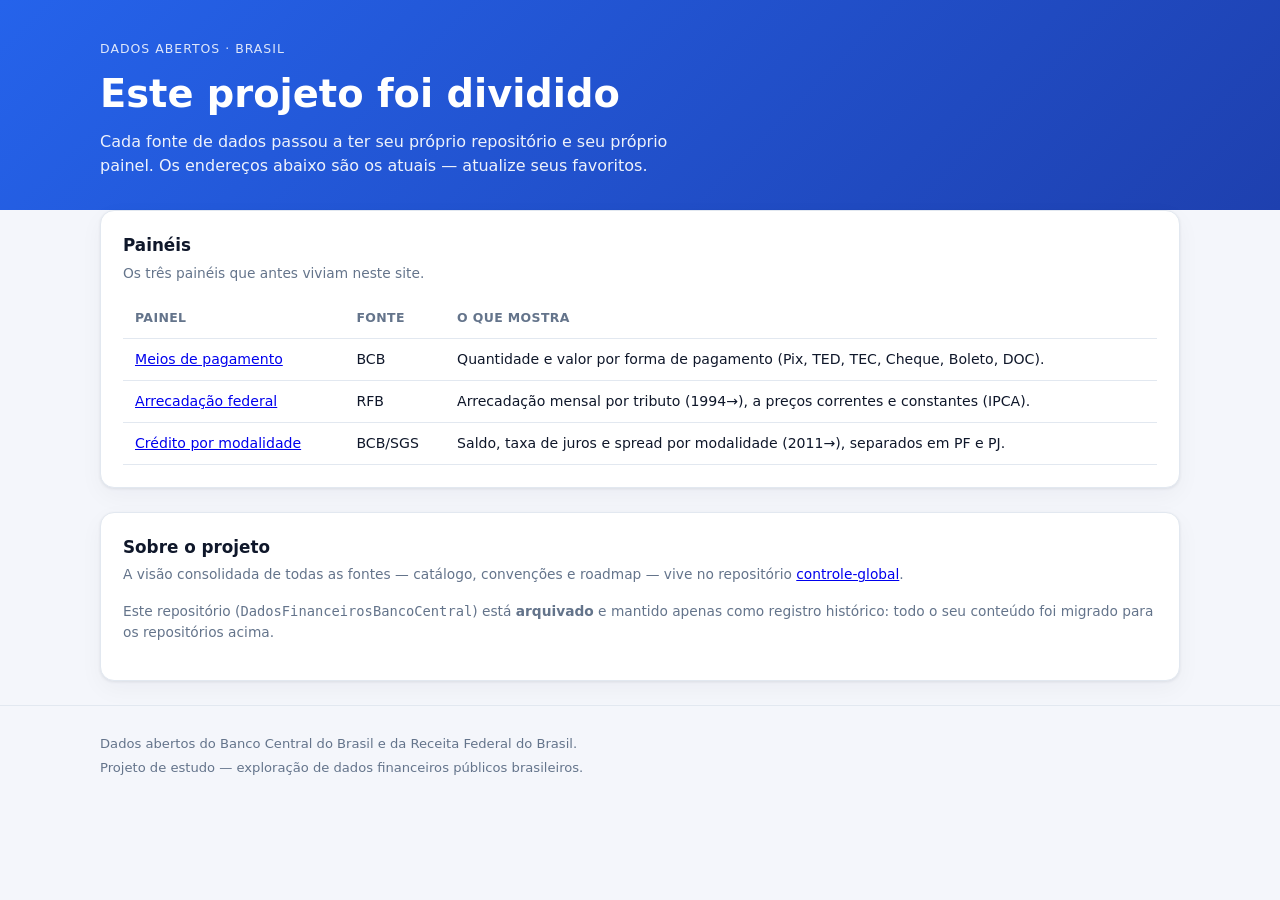
<file: docs/index.html>
<!DOCTYPE html>
<html lang="pt-BR">
<head>
  <meta charset="UTF-8" />
  <meta name="viewport" content="width=device-width, initial-scale=1.0" />
  <title>Dados Financeiros Abertos — os painéis mudaram de endereço</title>
  <link rel="stylesheet" href="css/estilo.css" />
</head>
<body>
  <header class="cabecalho">
    <div class="conteiner">
      <p class="sobrelinha">Dados Abertos · Brasil</p>
      <h1>Este projeto foi dividido</h1>
      <p class="subtitulo">
        Cada fonte de dados passou a ter seu próprio repositório e seu próprio painel.
        Os endereços abaixo são os atuais — atualize seus favoritos.
      </p>
    </div>
  </header>

  <main class="conteiner">
    <section class="cartao">
      <h2>Painéis</h2>
      <p class="cartao-desc">Os três painéis que antes viviam neste site.</p>
      <div class="tabela-wrap">
        <table class="tabela">
          <thead>
            <tr>
              <th>Painel</th>
              <th>Fonte</th>
              <th>O que mostra</th>
            </tr>
          </thead>
          <tbody>
            <tr>
              <td><a href="https://gfvdata-web.github.io/fonte-meios-pagamento/">Meios de pagamento</a></td>
              <td>BCB</td>
              <td>Quantidade e valor por forma de pagamento (Pix, TED, TEC, Cheque, Boleto, DOC).</td>
            </tr>
            <tr>
              <td><a href="https://gfvdata-web.github.io/fonte-arrecadacao-federal/">Arrecadação federal</a></td>
              <td>RFB</td>
              <td>Arrecadação mensal por tributo (1994→), a preços correntes e constantes (IPCA).</td>
            </tr>
            <tr>
              <td><a href="https://gfvdata-web.github.io/fonte-credito-modalidade/">Crédito por modalidade</a></td>
              <td>BCB/SGS</td>
              <td>Saldo, taxa de juros e spread por modalidade (2011→), separados em PF e PJ.</td>
            </tr>
          </tbody>
        </table>
      </div>
    </section>

    <section class="cartao">
      <h2>Sobre o projeto</h2>
      <p class="cartao-desc">
        A visão consolidada de todas as fontes — catálogo, convenções e roadmap — vive no
        repositório <a href="https://github.com/gfvdata-web/controle-global">controle-global</a>.
      </p>
      <p class="cartao-desc">
        Este repositório (<code>DadosFinanceirosBancoCentral</code>) está <strong>arquivado</strong>
        e mantido apenas como registro histórico: todo o seu conteúdo foi migrado para os
        repositórios acima.
      </p>
    </section>
  </main>

  <footer class="rodape">
    <div class="conteiner">
      <p>Dados abertos do Banco Central do Brasil e da Receita Federal do Brasil.</p>
      <p class="rodape-obs">Projeto de estudo — exploração de dados financeiros públicos brasileiros.</p>
    </div>
  </footer>
</body>
</html>
</file>
<file: docs/css/estilo.css>
/* ===== Painéis de dados financeiros abertos — Etapa 6 =====
   Folha compartilhada por todas as páginas (index.html, arrecadacao-federal.html). */
:root {
  --bg: #f4f6fb;
  --superficie: #ffffff;
  --borda: #e2e8f0;
  --texto: #0f172a;
  --texto-suave: #64748b;
  --acento: #2563eb;
  --acento-suave: #dbeafe;
  --positivo: #059669;
  --negativo: #dc2626;
  --sombra: 0 1px 3px rgba(15, 23, 42, .08), 0 8px 24px rgba(15, 23, 42, .04);
  --raio: 14px;

  /* Paleta categórica das formas de pagamento */
  --c-pix: #0ea5a4;
  --c-ted: #2563eb;
  --c-boleto: #f59e0b;
  --c-cheque: #8b5cf6;
  --c-tec: #ec4899;
  --c-doc: #94a3b8;
}

@media (prefers-color-scheme: dark) {
  :root {
    --bg: #0b1120;
    --superficie: #131c31;
    --borda: #24304a;
    --texto: #e8edf7;
    --texto-suave: #93a1bd;
    --acento: #60a5fa;
    --acento-suave: #1e3a5f;
    --sombra: 0 1px 3px rgba(0, 0, 0, .3), 0 8px 24px rgba(0, 0, 0, .25);
  }
}

* { box-sizing: border-box; }

body {
  margin: 0;
  font-family: system-ui, -apple-system, "Segoe UI", Roboto, Helvetica, Arial, sans-serif;
  background: var(--bg);
  color: var(--texto);
  line-height: 1.5;
}

.conteiner { width: 100%; max-width: 1120px; margin: 0 auto; padding: 0 20px; }

/* Cabeçalho */
.cabecalho {
  background: linear-gradient(135deg, var(--acento), #1e40af);
  color: #fff;
  padding: 40px 0 32px;
}
.cabecalho .sobrelinha {
  text-transform: uppercase; letter-spacing: .08em; font-size: .78rem;
  opacity: .85; margin: 0 0 6px;
}
.cabecalho h1 { margin: 0; font-size: clamp(1.6rem, 4vw, 2.4rem); font-weight: 700; }
.cabecalho .subtitulo { margin: 8px 0 0; opacity: .92; max-width: 60ch; }
.cabecalho .meta-info { margin: 14px 0 0; font-size: .82rem; opacity: .8; }

/* Navegação entre os painéis */
.nav-paineis { display: flex; flex-wrap: wrap; gap: 8px; margin: 18px 0 0; }
.nav-paineis a {
  color: #fff; text-decoration: none; font-size: .85rem; font-weight: 600;
  padding: 6px 14px; border-radius: 999px;
  background: rgba(255, 255, 255, .14); border: 1px solid rgba(255, 255, 255, .28);
  transition: background .15s ease;
}
.nav-paineis a:hover { background: rgba(255, 255, 255, .26); }
.nav-paineis a[aria-current="page"] { background: #fff; color: var(--acento); border-color: #fff; }

main { padding: 24px 0 48px; }

/* Controles */
.controles { display: flex; align-items: center; gap: 12px; margin: 8px 0 20px; flex-wrap: wrap; }
.controles + .controles { margin-top: -8px; }
.controles-rotulo { color: var(--texto-suave); font-size: .9rem; font-weight: 500; }
.alternador {
  display: inline-flex; background: var(--superficie);
  border: 1px solid var(--borda); border-radius: 999px; padding: 4px; box-shadow: var(--sombra);
}
.alt-btn {
  border: 0; background: transparent; color: var(--texto-suave);
  padding: 7px 16px; border-radius: 999px; cursor: pointer; font-size: .9rem; font-weight: 600;
  transition: all .15s ease;
}
.alt-btn.ativo { background: var(--acento); color: #fff; }

/* KPIs */
.kpis {
  display: grid; grid-template-columns: repeat(auto-fit, minmax(190px, 1fr));
  gap: 16px; margin-bottom: 24px;
}
.kpi {
  background: var(--superficie); border: 1px solid var(--borda);
  border-radius: var(--raio); padding: 18px 20px; box-shadow: var(--sombra);
}
.kpi .rotulo { font-size: .8rem; color: var(--texto-suave); margin: 0 0 6px; }
.kpi .valor { font-size: 1.55rem; font-weight: 700; margin: 0; letter-spacing: -.02em; }
.kpi .apoio { font-size: .78rem; color: var(--texto-suave); margin: 4px 0 0; }
.kpi .apoio.pos { color: var(--positivo); }
.kpi .apoio.neg { color: var(--negativo); }

/* Cartões e gráficos */
.cartao {
  background: var(--superficie); border: 1px solid var(--borda);
  border-radius: var(--raio); padding: 22px; box-shadow: var(--sombra); margin-bottom: 24px;
}
.cartao h2 { margin: 0; font-size: 1.05rem; }
.cartao-desc { margin: 4px 0 16px; color: var(--texto-suave); font-size: .86rem; }

/* Cabeçalho de cartão com filtro de período */
.cartao-cabecalho {
  display: flex; justify-content: space-between; align-items: flex-start;
  gap: 16px; flex-wrap: wrap; margin-bottom: 16px;
}
.cartao-titulo { min-width: 0; flex: 1 1 260px; }
.cartao-cabecalho .cartao-desc { margin: 4px 0 0; }
.filtro-periodo { display: flex; gap: 10px; flex-shrink: 0; }
.filtro-campo {
  display: flex; flex-direction: column; gap: 4px;
  font-size: .7rem; font-weight: 600; color: var(--texto-suave);
  text-transform: uppercase; letter-spacing: .04em;
}
.sel-mes {
  font: inherit; font-size: .85rem; font-weight: 500;
  text-transform: none; letter-spacing: normal;
  color: var(--texto); background: var(--bg);
  border: 1px solid var(--borda); border-radius: 8px;
  padding: 6px 10px; cursor: pointer; min-width: 92px;
}
.sel-mes:hover { border-color: var(--acento); }
.sel-mes:focus-visible { outline: 2px solid var(--acento); outline-offset: 1px; }
.graficos {
  display: grid; grid-template-columns: 2fr 1fr; gap: 24px; margin-bottom: 24px;
}
.graficos .cartao { margin-bottom: 0; }
.canvas-wrap { position: relative; height: 340px; }
.grafico-grande .canvas-wrap { height: 360px; }
/* Barras horizontais com muitas categorias (ex.: taxa por modalidade de crédito). */
.canvas-alto { height: 480px; }

/* Tabelas */
.tabela-wrap { overflow-x: auto; }
.tabela { width: 100%; border-collapse: collapse; font-size: .88rem; min-width: 560px; }
.tabela th, .tabela td { padding: 10px 12px; text-align: left; border-bottom: 1px solid var(--borda); }
.tabela th { color: var(--texto-suave); font-weight: 600; font-size: .78rem; text-transform: uppercase; letter-spacing: .03em; }
.tabela td.num, .tabela th.num { text-align: right; font-variant-numeric: tabular-nums; }
.tabela tbody tr:hover { background: var(--acento-suave); }
.pilula { display: inline-flex; align-items: center; gap: 7px; font-weight: 600; }
.ponto { width: 10px; height: 10px; border-radius: 50%; display: inline-block; }
.pos { color: var(--positivo); }
.neg { color: var(--negativo); }
.nulo { color: var(--texto-suave); }

/* Rodapé */
.rodape { border-top: 1px solid var(--borda); padding: 24px 0; color: var(--texto-suave); font-size: .82rem; }
.rodape p { margin: 4px 0; }

@media (max-width: 760px) {
  .graficos { grid-template-columns: 1fr; }
}
</file>
